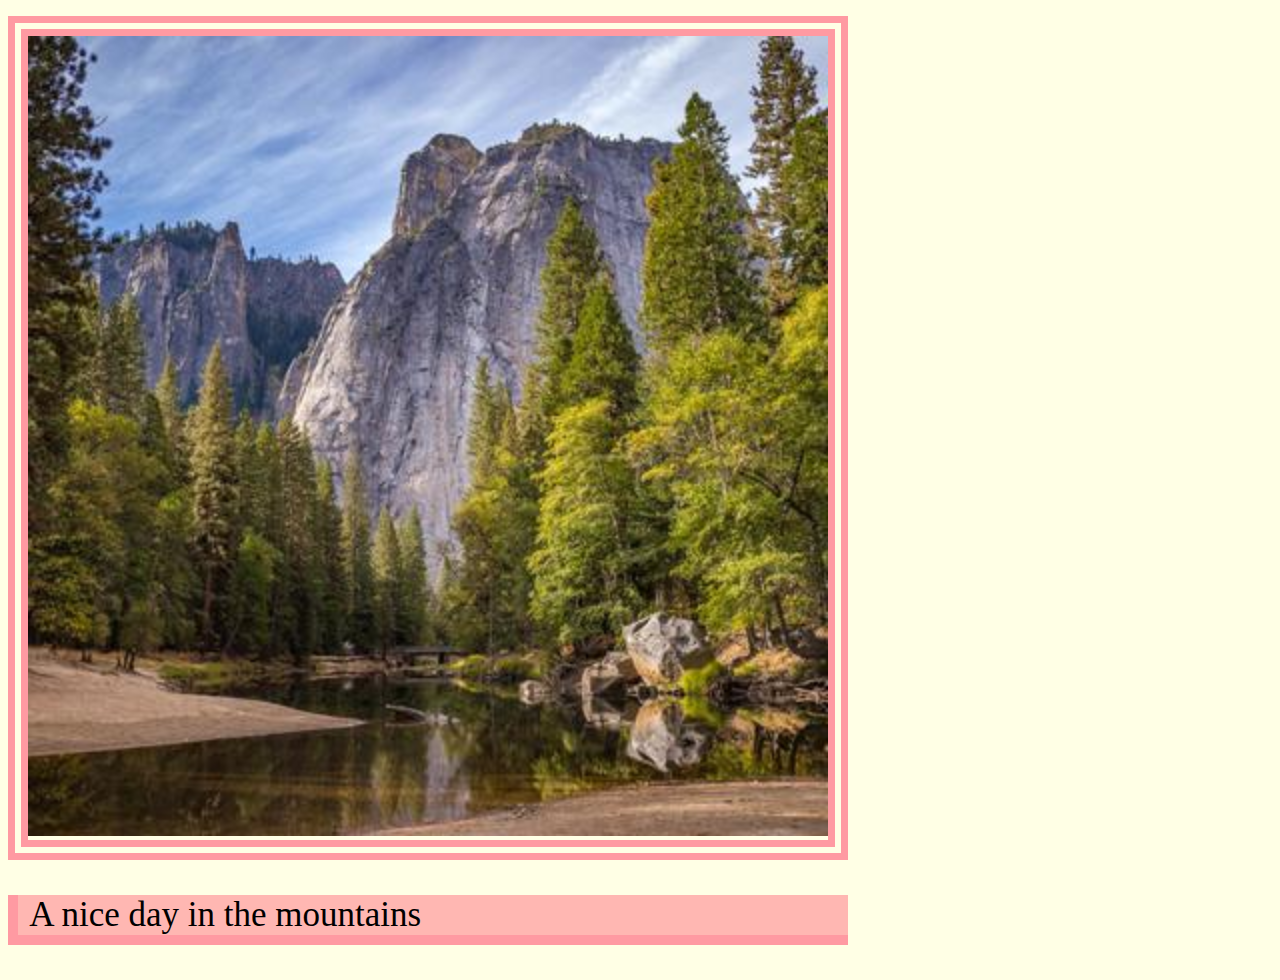
<file: index.html>
<!DOCTYPE html>
<html>
<head>
    <meta charset="UTF-8">
    <title>Заголовок</title>
    <link rel="stylesheet" type="text/css" href="style.css">
</head>
<body>
  <p id="image"> <img src="Forest.jpg" alt="Forest" width="800"></p> 
  <p id="text">A nice day in the mountains</p>
</body>
</html>
</file>
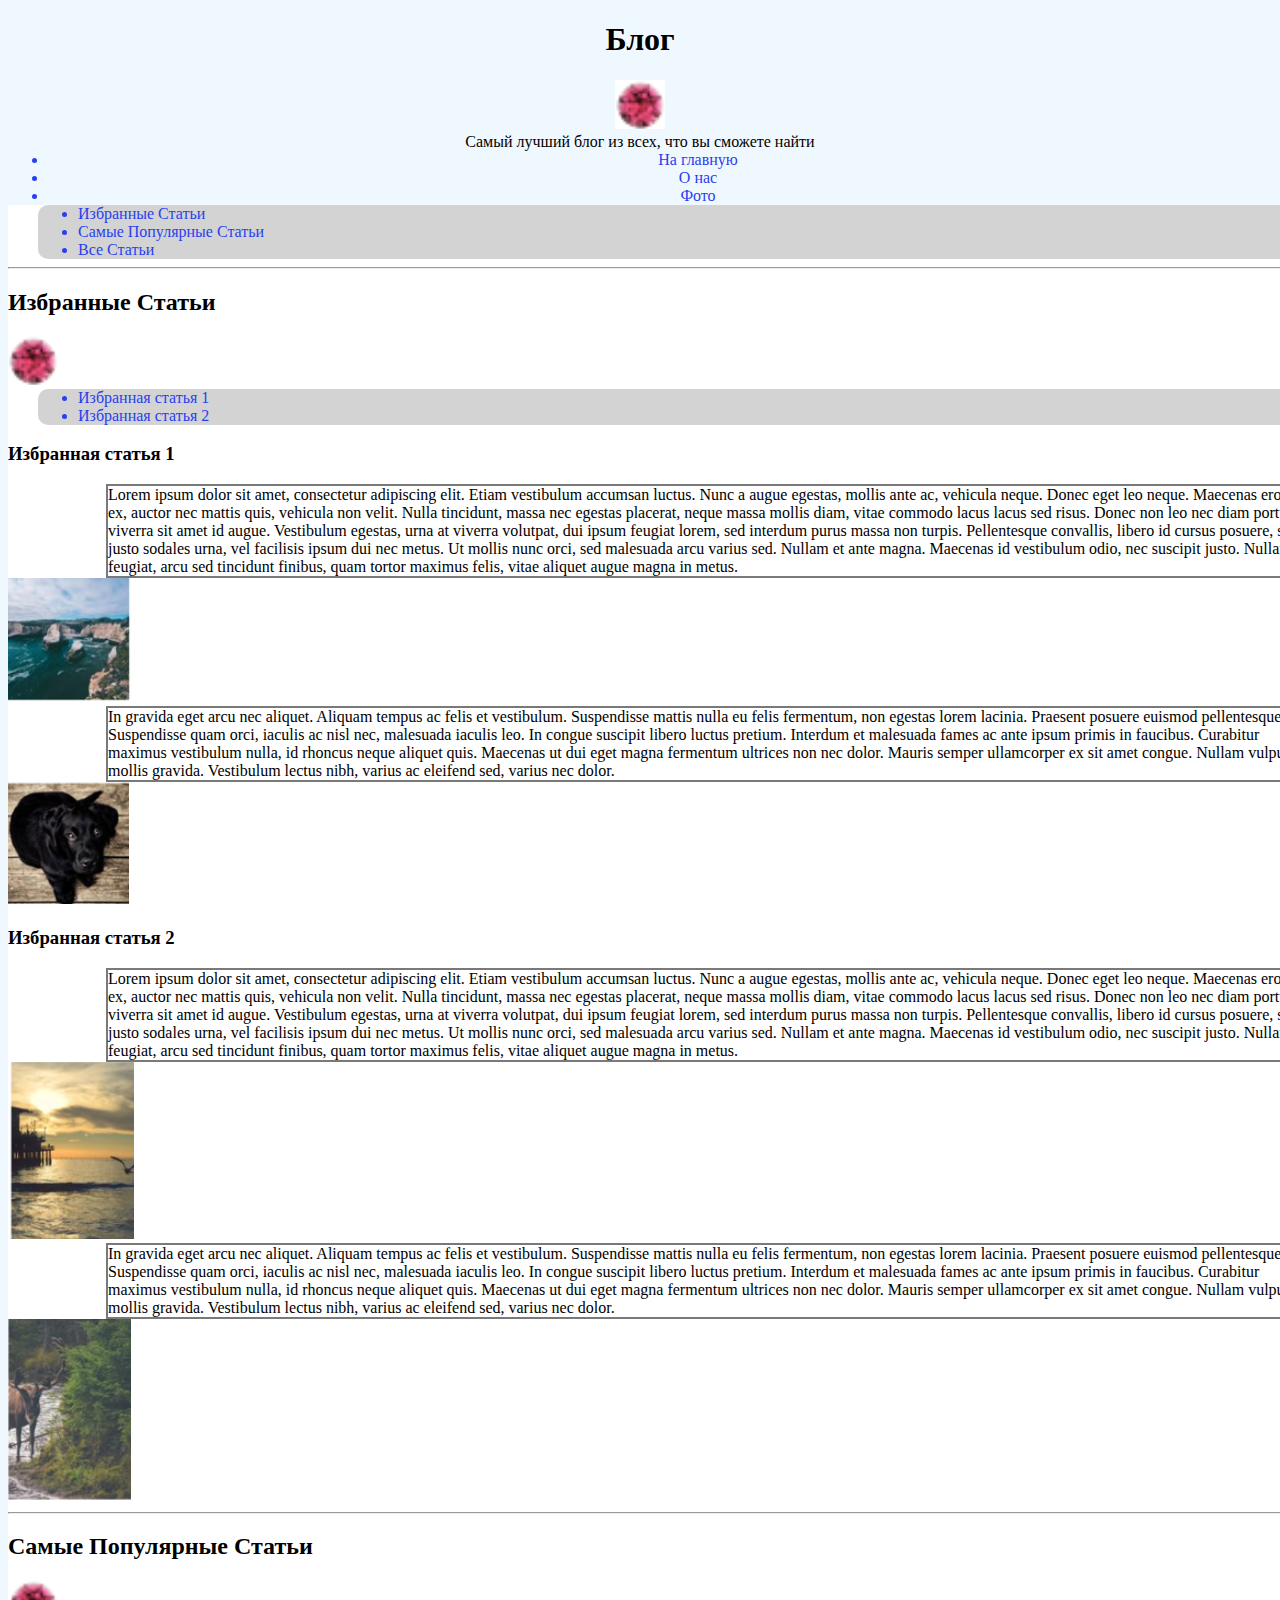
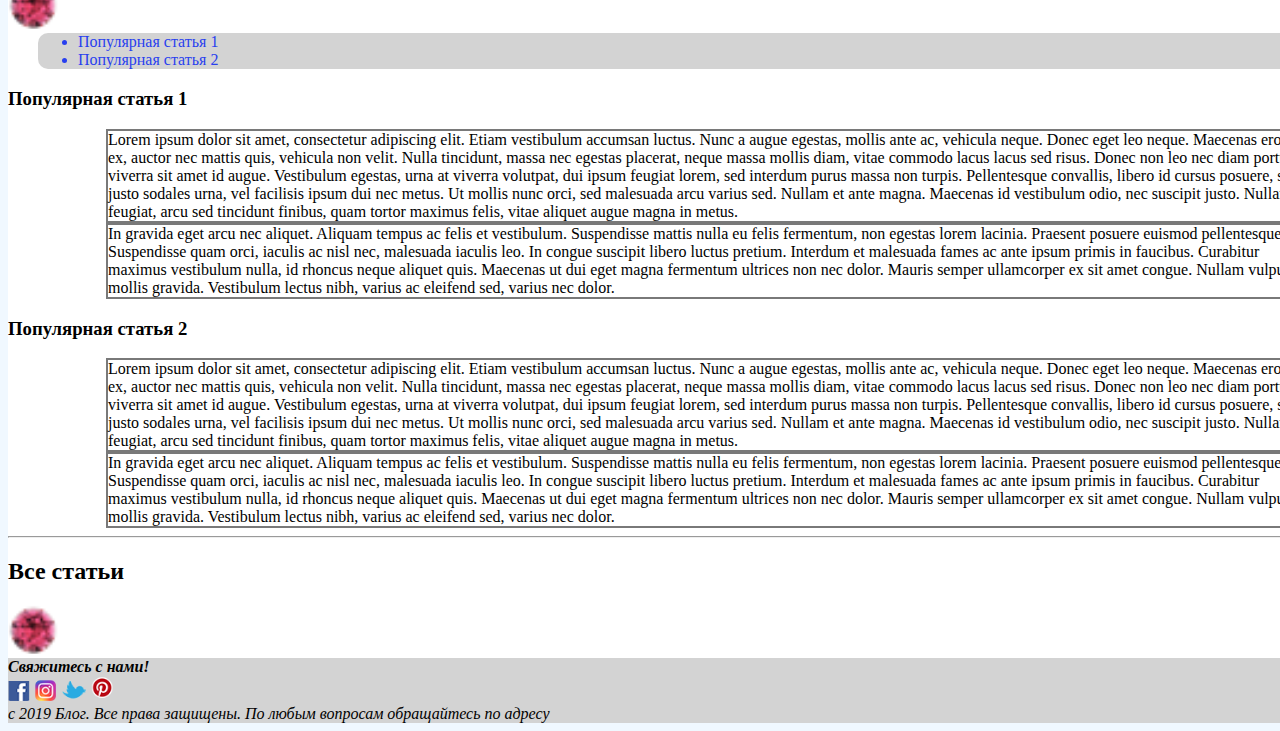
<file: HW 03-08/index.html>
<!DOCTYPE html>
<html>

<head>
    <meta charset="UTF-8">
    <title>Блог</title>
    <link rel="stylesheet" type="text/css" href="style.css">
</head>

<body>
    <div class="headd">
        <div>
            <h1>Блог</h1>
            <img src="flow.png" alt="flower">
        </div>
        <p class="nostyle">Самый лучший блог из всех, что вы сможете найти</p>

        <ul class="nocr">
            <li>На главную</li>
            <li>О нас</li>
            <li>Фото</li>
        </ul>
    </div>

    <div class="osnova">
        <ul>
            <li>Избранные Статьи</li>
            <li>Самые Популярные Статьи</li>
            <li>Все Статьи</li>
        </ul>

        <hr>
        <h2>Избранные Статьи</h2>
        <img src="flow.png" alt="flower">
        <ul>
            <li>Избранная статья 1</li>
            <li>Избранная статья 2</li>
        </ul>

        <div>
            <h3>Избранная статья 1</h3>
            <div class="float">
            <p>Lorem ipsum dolor sit amet, consectetur adipiscing elit. Etiam vestibulum accumsan luctus. Nunc a augue
                egestas, mollis ante ac, vehicula neque. Donec eget leo neque. Maecenas eros ex, auctor nec mattis quis,
                vehicula non velit. Nulla tincidunt, massa nec egestas placerat, neque massa mollis diam, vitae commodo
                lacus lacus sed risus. Donec non leo nec diam porttitor viverra sit amet id augue. Vestibulum egestas,
                urna
                at viverra volutpat, dui ipsum feugiat lorem, sed interdum purus massa non turpis. Pellentesque
                convallis,
                libero id cursus posuere, sem justo sodales urna, vel facilisis ipsum dui nec metus. Ut mollis nunc
                orci,
                sed malesuada arcu varius sed. Nullam et ante magna. Maecenas id vestibulum odio, nec suscipit justo.
                Nullam
                feugiat, arcu sed tincidunt finibus, quam tortor maximus felis, vitae aliquet augue magna in metus.</p>
                <img src="st1.png" alt="st1">
           
                <p>In gravida eget arcu nec aliquet. Aliquam tempus ac felis et vestibulum. Suspendisse mattis nulla eu
                felis
                fermentum, non egestas lorem lacinia. Praesent posuere euismod pellentesque. Suspendisse quam orci,
                iaculis
                ac nisl nec, malesuada iaculis leo. In congue suscipit libero luctus pretium. Interdum et malesuada
                fames ac
                ante ipsum primis in faucibus. Curabitur maximus vestibulum nulla, id rhoncus neque aliquet quis.
                Maecenas
                ut dui eget magna fermentum ultrices non nec dolor. Mauris semper ullamcorper ex sit amet congue. Nullam
                vulputate mollis gravida. Vestibulum lectus nibh, varius ac eleifend sed, varius nec dolor.</p>
                <img src="st2.png" alt="st2">
            </div>

        <div>
            <h3>Избранная статья 2</h3>
            <p>Lorem ipsum dolor sit amet, consectetur adipiscing elit. Etiam vestibulum accumsan luctus. Nunc a augue
                egestas, mollis ante ac, vehicula neque. Donec eget leo neque. Maecenas eros ex, auctor nec mattis quis,
                vehicula non velit. Nulla tincidunt, massa nec egestas placerat, neque massa mollis diam, vitae commodo
                lacus lacus sed risus. Donec non leo nec diam porttitor viverra sit amet id augue. Vestibulum egestas,
                urna
                at viverra volutpat, dui ipsum feugiat lorem, sed interdum purus massa non turpis. Pellentesque
                convallis,
                libero id cursus posuere, sem justo sodales urna, vel facilisis ipsum dui nec metus. Ut mollis nunc
                orci,
                sed malesuada arcu varius sed. Nullam et ante magna. Maecenas id vestibulum odio, nec suscipit justo.
                Nullam
                feugiat, arcu sed tincidunt finibus, quam tortor maximus felis, vitae aliquet augue magna in metus.</p>
                <img src="st3.png" alt="st3">
                <p>In gravida eget arcu nec aliquet. Aliquam tempus ac felis et vestibulum. Suspendisse mattis nulla eu
                felis
                fermentum, non egestas lorem lacinia. Praesent posuere euismod pellentesque. Suspendisse quam orci,
                iaculis
                ac nisl nec, malesuada iaculis leo. In congue suscipit libero luctus pretium. Interdum et malesuada
                fames ac
                ante ipsum primis in faucibus. Curabitur maximus vestibulum nulla, id rhoncus neque aliquet quis.
                Maecenas
                ut dui eget magna fermentum ultrices non nec dolor. Mauris semper ullamcorper ex sit amet congue. Nullam
                vulputate mollis gravida. Vestibulum lectus nibh, varius ac eleifend sed, varius nec dolor.</p>
                <img src="st4.png" alt="st4">
            <p class="start">Наверх</p>
        </div>
        <hr>
        <h2>Самые Популярные Статьи</h2>
        <img src="flow.png" alt="flower">
        <ul>
            <li>Популярная статья 1</li>
            <li>Популярная статья 2</li>

        </ul>



        <div>
            <h3>Популярная статья 1</h3>
            <p>Lorem ipsum dolor sit amet, consectetur adipiscing elit. Etiam vestibulum accumsan luctus. Nunc a augue
                egestas, mollis ante ac, vehicula neque. Donec eget leo neque. Maecenas eros ex, auctor nec mattis quis,
                vehicula non velit. Nulla tincidunt, massa nec egestas placerat, neque massa mollis diam, vitae commodo
                lacus lacus sed risus. Donec non leo nec diam porttitor viverra sit amet id augue. Vestibulum egestas,
                urna
                at viverra volutpat, dui ipsum feugiat lorem, sed interdum purus massa non turpis. Pellentesque
                convallis,
                libero id cursus posuere, sem justo sodales urna, vel facilisis ipsum dui nec metus. Ut mollis nunc
                orci,
                sed malesuada arcu varius sed. Nullam et ante magna. Maecenas id vestibulum odio, nec suscipit justo.
                Nullam
                feugiat, arcu sed tincidunt finibus, quam tortor maximus felis, vitae aliquet augue magna in metus.</p>
            <p>In gravida eget arcu nec aliquet. Aliquam tempus ac felis et vestibulum. Suspendisse mattis nulla eu
                felis
                fermentum, non egestas lorem lacinia. Praesent posuere euismod pellentesque. Suspendisse quam orci,
                iaculis
                ac nisl nec, malesuada iaculis leo. In congue suscipit libero luctus pretium. Interdum et malesuada
                fames ac
                ante ipsum primis in faucibus. Curabitur maximus vestibulum nulla, id rhoncus neque aliquet quis.
                Maecenas
                ut dui eget magna fermentum ultrices non nec dolor. Mauris semper ullamcorper ex sit amet congue. Nullam
                vulputate mollis gravida. Vestibulum lectus nibh, varius ac eleifend sed, varius nec dolor.</p>
        </div>

        <div>
            <h3>Популярная статья 2</h3>
            <p>Lorem ipsum dolor sit amet, consectetur adipiscing elit. Etiam vestibulum accumsan luctus. Nunc a augue
                egestas, mollis ante ac, vehicula neque. Donec eget leo neque. Maecenas eros ex, auctor nec mattis quis,
                vehicula non velit. Nulla tincidunt, massa nec egestas placerat, neque massa mollis diam, vitae commodo
                lacus lacus sed risus. Donec non leo nec diam porttitor viverra sit amet id augue. Vestibulum egestas,
                urna
                at viverra volutpat, dui ipsum feugiat lorem, sed interdum purus massa non turpis. Pellentesque
                convallis,
                libero id cursus posuere, sem justo sodales urna, vel facilisis ipsum dui nec metus. Ut mollis nunc
                orci,
                sed malesuada arcu varius sed. Nullam et ante magna. Maecenas id vestibulum odio, nec suscipit justo.
                Nullam
                feugiat, arcu sed tincidunt finibus, quam tortor maximus felis, vitae aliquet augue magna in metus.</p>
            <p>In gravida eget arcu nec aliquet. Aliquam tempus ac felis et vestibulum. Suspendisse mattis nulla eu
                felis
                fermentum, non egestas lorem lacinia. Praesent posuere euismod pellentesque. Suspendisse quam orci,
                iaculis
                ac nisl nec, malesuada iaculis leo. In congue suscipit libero luctus pretium. Interdum et malesuada
                fames ac
                ante ipsum primis in faucibus. Curabitur maximus vestibulum nulla, id rhoncus neque aliquet quis.
                Maecenas
                ut dui eget magna fermentum ultrices non nec dolor. Mauris semper ullamcorper ex sit amet congue. Nullam
                vulputate mollis gravida. Vestibulum lectus nibh, varius ac eleifend sed, varius nec dolor.</p>

            <p class="start">Наверх</p>

        </div>
        <hr>
        <h2>Все статьи</h2>
        <img src="flow.png" alt="flower">




        <p class="start">Наверх</p>
    </div>

    <div class="end">
        <p class="nobord"><b>Свяжитесь с нами!</b></p>
        <div class="line">
            <img src="fb.png" alt="facebook">
            <img src="inst.png" alt="instagram">
            <img src="twit.png" alt="twitter">
            <img src="pn.png" alt="p">
        </div>
        <p class="nobord">с 2019 Блог. Все права защищены. По любым вопросам обращайтесь по адресу </p>

    </div>
</body>

</html>
</file>
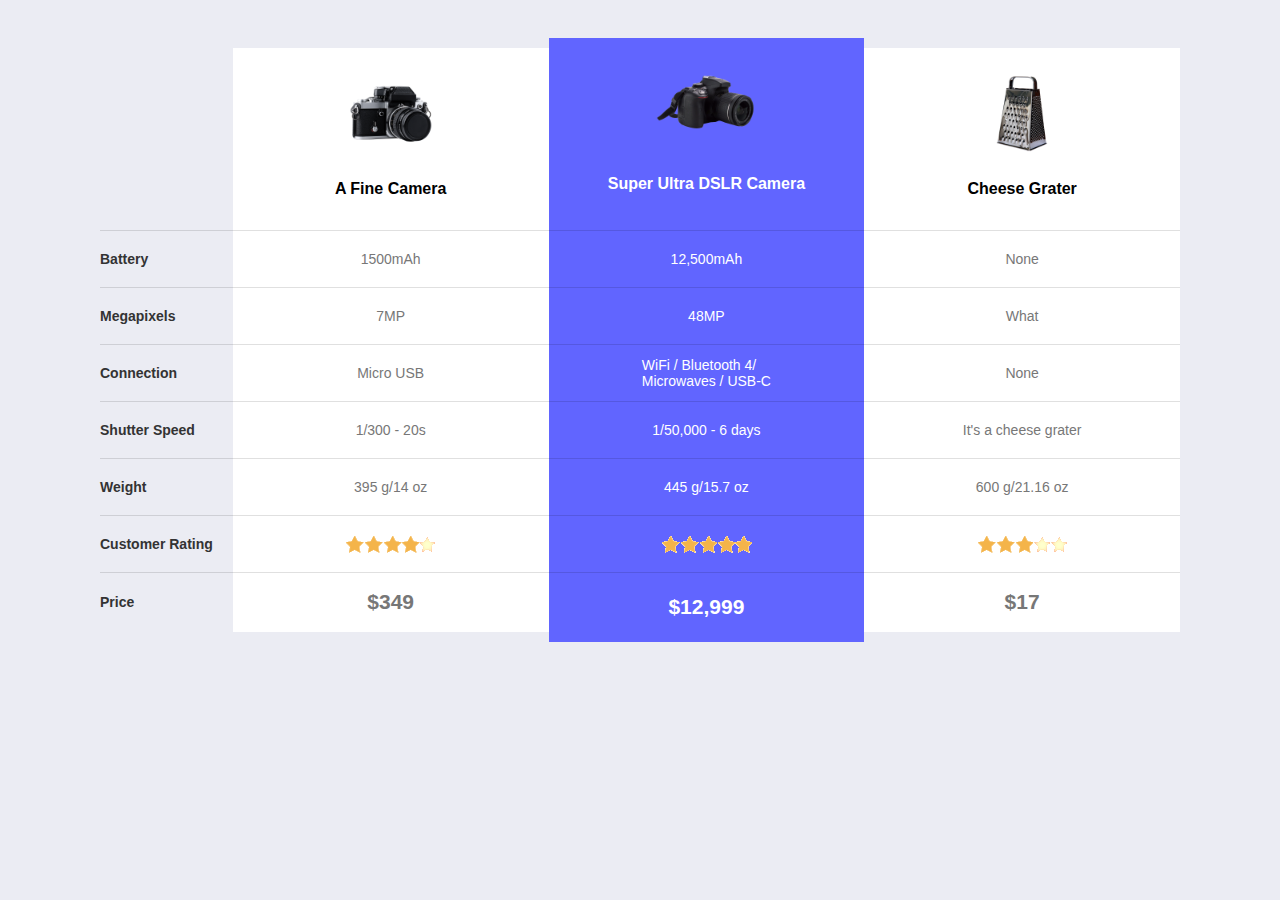
<file: HW 03-09/index.html>
<!DOCTYPE html>
<html>
  <head>
    <title>Pricing Table</title>
    <meta charset="UTF-8" />
    <link rel="stylesheet" type="text/css" href="styles.css" />
  </head>

  <body>
    <div class="container">

      <!-- First Column -->
      
      <div class="grid-label grid-label-1">Battery</div>
      <div class="grid-label grid-label-2">Megapixels</div>
      <div class="grid-label grid-label-3">Connection</div>
      <div class="grid-label grid-label-4">Shutter Speed</div>
      <div class="grid-label grid-label-5">Weight</div>
      <div class="grid-label grid-label-6">Customer Rating</div>
      <div class="grid-label grid-label-7">Price</div>

      <!-- Second Column -->

      <div class="grid-header-item grid-header-item-1">
        <img
          src="images/fine_camera.png"
          alt="a fine camera"
          class="product-image"
        />
        <h3>A Fine Camera</h3>
      </div>
      <div class="grid-item grid-item-1">1500mAh</div>
      <div class="grid-item grid-item-2">7MP</div>
      <div class="grid-item grid-item-3">Micro USB</div>
      <div class="grid-item grid-item-4">1/300 - 20s</div>
      <div class="grid-item grid-item-5">395 g/14 oz</div>
      <div class="grid-item grid-item-6"><img src="images/1.png" alt="stars"/></div>
      <div class="grid-item price grid-item-7"><h2>$349</h2></div>

      <!-- Third Column -->

      <div class="grid-header-item blue grid-header-item-2">
        <img
          src="images/super_camera.png"
          alt="super camera"
          class="product-image"
        />
        <h3 class="ultra">Super Ultra DSLR Camera</h3>
      </div>
      <div class="grid-item blue grid-item-8">12,500mAh</div>
      <div class="grid-item blue grid-item-9">48MP</div>
      <div class="grid-item blue grid-item-10">WiFi / Bluetooth 4/ <br> Microwaves / USB-C</div>
      <div class="grid-item blue grid-item-11">1/50,000 - 6 days</div>
      <div class="grid-item blue grid-item-12">445 g/15.7 oz</div>
      <div class="grid-item blue grid-item-13"><img src="images/2.png" alt="stars"/></div>
      <div class="grid-item price blue grid-item-14"><h2>$12,999</h2></div>

      <!-- Forth Column -->

      <div class="grid-header-item grid-header-item-3">
        <img
          src="images/grater.png"
          alt="grater"
          class="product-image"
        />
        <h3>Cheese Grater</h3>
      </div>
      <div class="grid-item grid-item-15">None</div>
      <div class="grid-item grid-item-16">What</div>
      <div class="grid-item grid-item-17">None</div>
      <div class="grid-item grid-item-18">It's a cheese grater</div>
      <div class="grid-item grid-item-19">600 g/21.16 oz</div>
      <div class="grid-item grid-item-20"><img src="images/3.png" alt="stars"/></div>
      <div class="grid-item price grid-item-21"><h2>$17</h2></div>
    </div>
  </body>
</html>
</file>
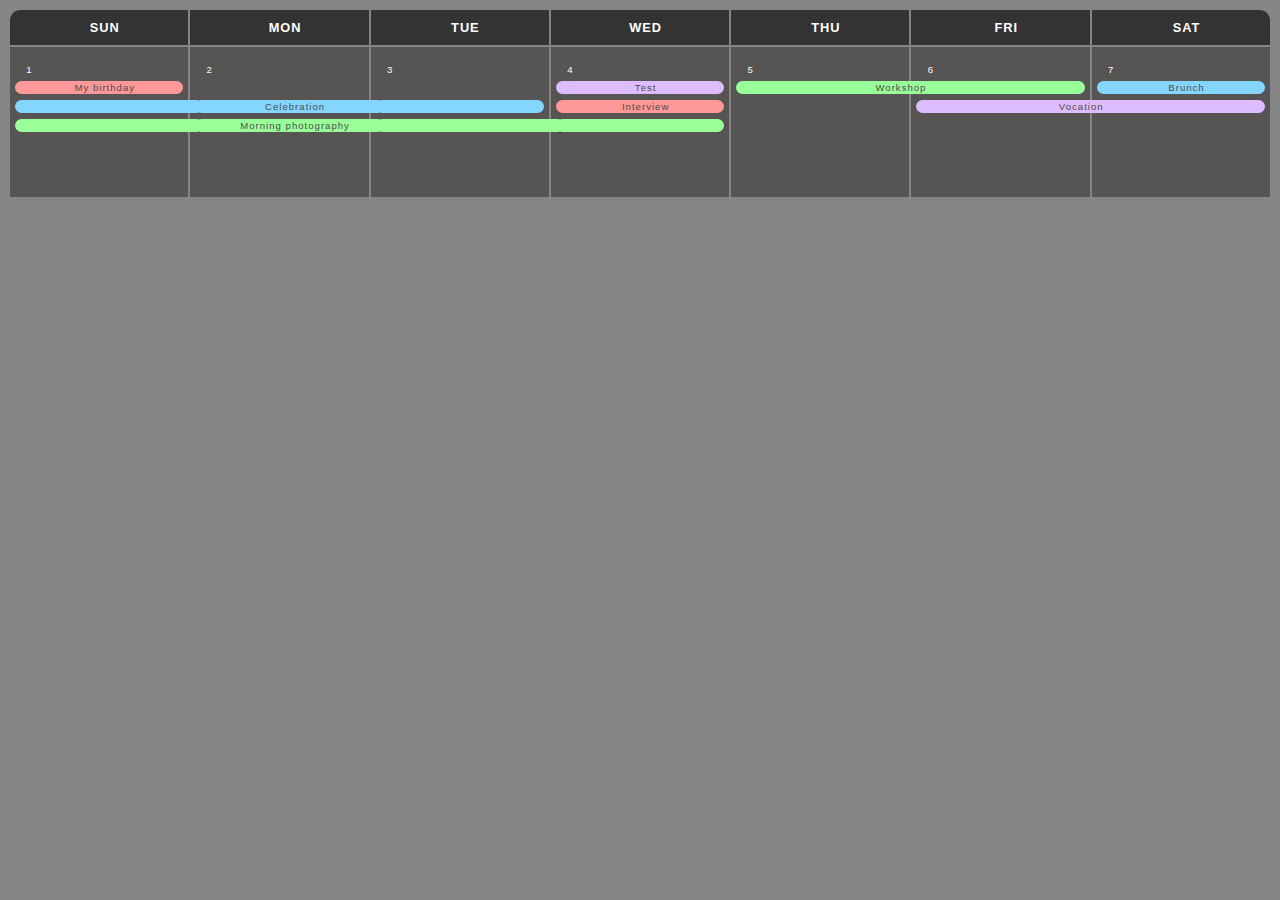
<file: HW 20-07/index.html>
<!DOCTYPE html>
<html>

<head>
    <meta charset="UTF-8">
    <title>Календарь</title>
    <link rel="stylesheet" type="text/css" href="style.css">
</head>

<body>
    <table>
        <tr>
            <th class="ugol-left"> sun </th>
            <th> mon </th>
            <th> tue</th>
            <th> wed </th>
            <th> thu</th>
            <th> fri</th>
            <th class="ugol-right"> sat</th>
        </tr>
        <tr class="fon"> 
            <td> 1
                <span class="number pink">My birthday</span>
                <span class="number blue plus"></span>
                <span class="number green plus"></span>
                <span class="number pustoi">4</span>
            </td>
            <td> 2
                <span class="number"></span>
                <span class="number blue plus">Celebration</span>
                <span class="number green plus">Morning photography</span>
                <span class="number pustoi">4</span>
            </td>
            <td> 3
                <span class="number"></span>
                <span class="number blue"></span>
                <span class="number green plus"></span>
                <span class="number pustoi">4</span>
            </td>
            <td> 4
                <span class="number siren">Test</span>
                <span class="number pink">Interview</span>
                <span class="number green"></span>
                <span class="number pustoi">4</span>
            </td>
            <td> 5
                <span class="number green wplus">Workshop</span>
                <span class="number"></span>
                <span class="number"></span>
                <span class="number pustoi">4</span>
            </td>
            <td> 6
                <span class="number green"></span>
                <span class="number siren wplus">Vocation</span>
                <span class="number"></span>
                <span class="number pustoi">4</span>
            </td>
            <td> 7
                <span class="number blue">Brunch</span>
                <span class="number siren"></span>
                <span class="number"></span>
                <span class="number pustoi">4</span>
            </td>
            
           
        </tr>
       




</body>

</html>
</file>
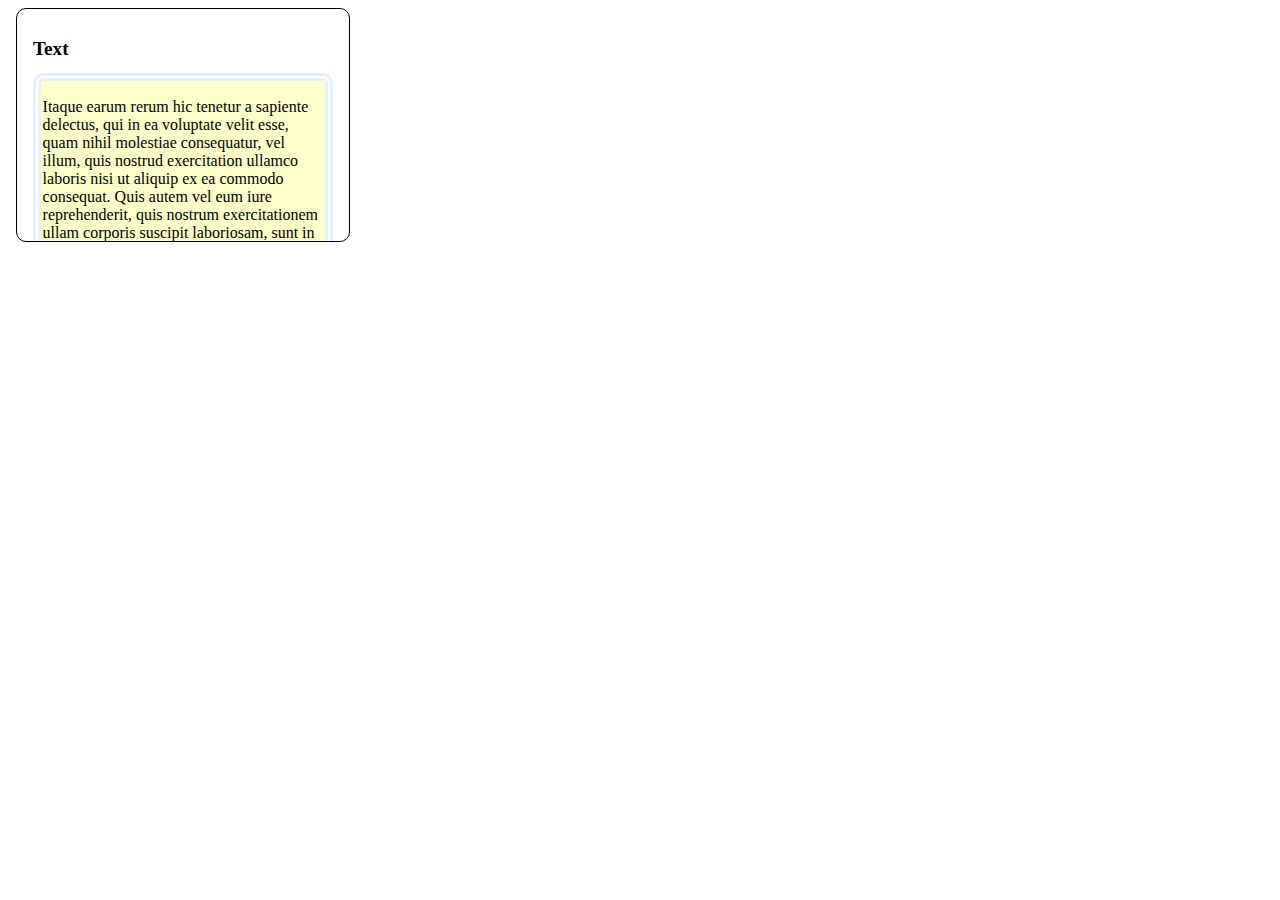
<file: hw 27-07-2/index.html>
<!DOCTYPE html>
<html>

<head>
    <meta charset="UTF-8">
    <title>Заголовок</title>
    <link rel="stylesheet" type="text/css" href="style.css">
</head>

<body>
    <div class="outer">
        <h1>Text</h1>
        <div class="inner">
           
            <p>Itaque earum rerum hic tenetur a sapiente delectus, qui in ea voluptate velit esse, quam nihil molestiae
                consequatur, vel illum, quis nostrud exercitation ullamco laboris nisi ut aliquip ex ea commodo
                consequat.

                Quis autem vel eum iure reprehenderit, quis nostrum exercitationem ullam corporis suscipit laboriosam,
                sunt in culpa qui officia deserunt mollit anim id est laborum?

                Lorem ipsum dolor sit amet, quia voluptas sit, aspernatur aut odit aut fugit, sed quia consequuntur
                magni dolores eos, qui ratione voluptatem sequi nesciunt, neque porro quisquam est, quae ab illo
                inventore veritatis et quasi architecto beatae vitae dicta sunt, explicabo.

                Lorem ipsum dolor sit amet, quis nostrum exercitationem ullam corporis suscipit laboriosam, ut et
                voluptates repudiandae sint et molestiae non recusandae? Itaque earum rerum hic tenetur a sapiente
                delectus, qui blanditiis praesentium voluptatum deleniti atque corrupti, quos dolores et quas molestias
                excepturi sint, quae ab illo inventore veritatis et quasi architecto beatae vitae dicta sunt, explicabo.
                Lorem ipsum dolor sit amet, nam libero tempore, cum soluta nobis est eligendi optio, cumque nihil
                impedit, quo minus id, quod maxime placeat, velit esse cillum dolore eu fugiat nulla pariatur? Itaque
                earum rerum hic tenetur a sapiente delectus, qui blanditiis praesentium voluptatum deleniti atque
                corrupti, quos...

            </p>

        </div>

    </div>

</body>

</html>
</file>
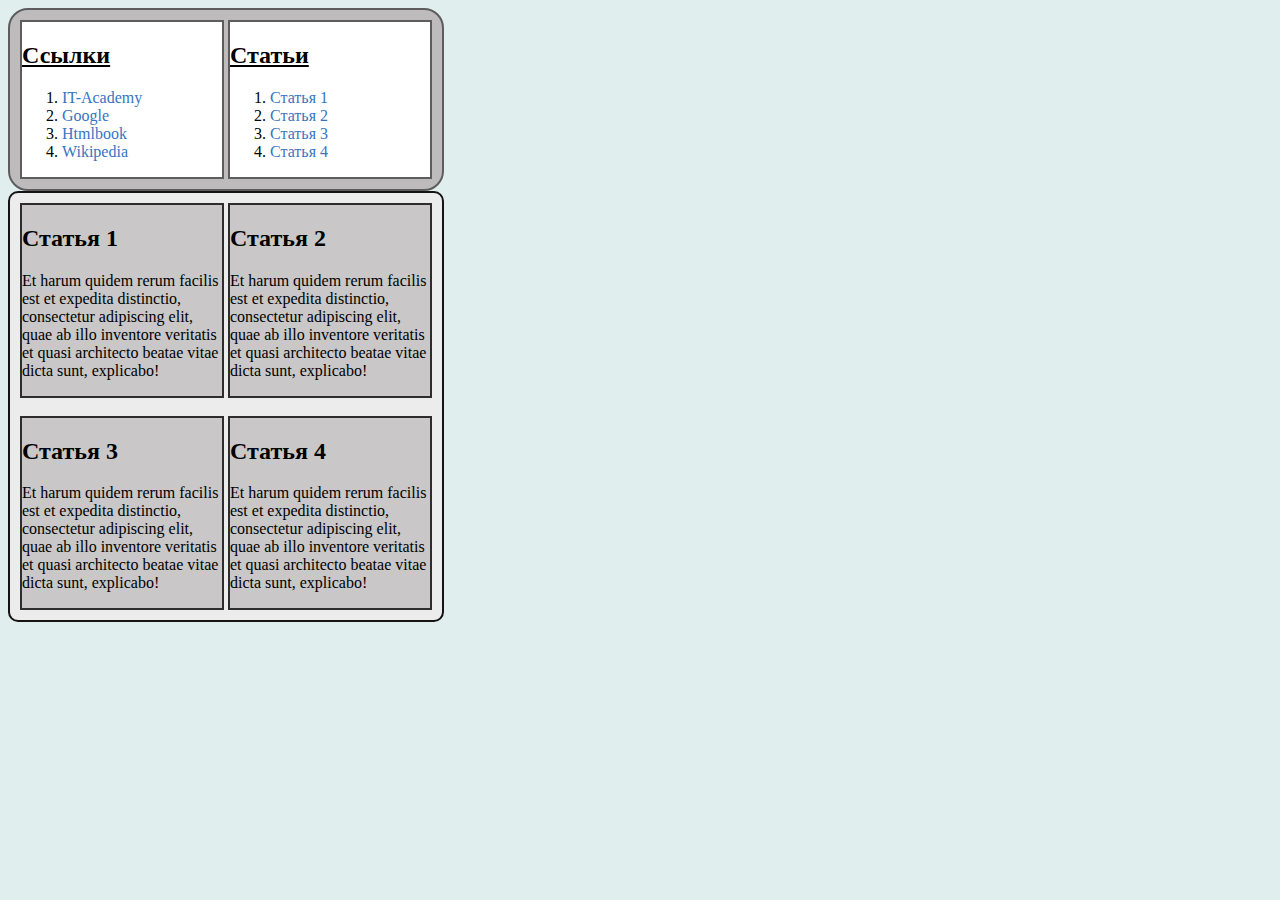
<file: HW 27-07/index.html>
<!DOCTYPE html>
<html>

<head>
    <meta charset="UTF-8">
    <title>Заголовок</title>
    <link rel="stylesheet" type="text/css" href="style.css">
</head>

<body>
    <div class="firstbl">
        <div class="links">
            <h2> Ссылки</h2>
            <ol>
                <li><a href="https://it-academy.by">IT-Academy</a></li>
                <li><a href="https://google.by">Google</a></li>
                <li><a href="http://htmlbook.albatross.vps-private.net/html/type/link">Htmlbook</a></li>
                <li><a href="https://ru.wikipedia.org/wiki/">Wikipedia</a></li>
            </ol>
        </div>

        <div class="articles">
            <h2>Статьи</h2>
            <ol>
                <li><a href="#yakor1">Статья 1</a></li>
                <li><a href="#yakor2">Статья 2</a></li>
                <li><a href="#yakor3">Статья 3</a></li>
                <li><a href="#yakor4">Статья 4</a></li>
            </ol>
        </div>
    </div>
    <br>
    <div class="secondtbl">
        <div>
            <div class="four">
                <h2 id="yakor1" class="article-header">Статья 1</h2>
                <p>Et harum quidem rerum facilis est et expedita distinctio, consectetur adipiscing
                    elit, quae ab illo inventore veritatis et quasi architecto beatae vitae dicta sunt,
                    explicabo!</p>
            </div>

            <div class="four">
                <h2 id="yakor2" class="article-header">Статья 2</h2>
                <p>Et harum quidem rerum facilis est et expedita distinctio, consectetur adipiscing
                    elit, quae ab illo inventore veritatis et quasi architecto beatae vitae dicta sunt,
                    explicabo!</p>
            </div>
        </div>
        <br>
        <div class="four">
            <h2 id="yakor3" class="article-header">Статья 3 </h2>
            <p>Et harum quidem rerum facilis est et expedita distinctio, consectetur adipiscing
                elit, quae ab illo inventore veritatis et quasi architecto beatae vitae dicta sunt,
                explicabo!</p>
        </div>

        <div class="four">
            <h2 id="yakor4" class="article-header">Статья 4</h2>
            <p>Et harum quidem rerum facilis est et expedita distinctio, consectetur adipiscing
                elit, quae ab illo inventore veritatis et quasi architecto beatae vitae dicta sunt,
                explicabo!</p>
        </div>

    </div>
</body>

</html>
</file>
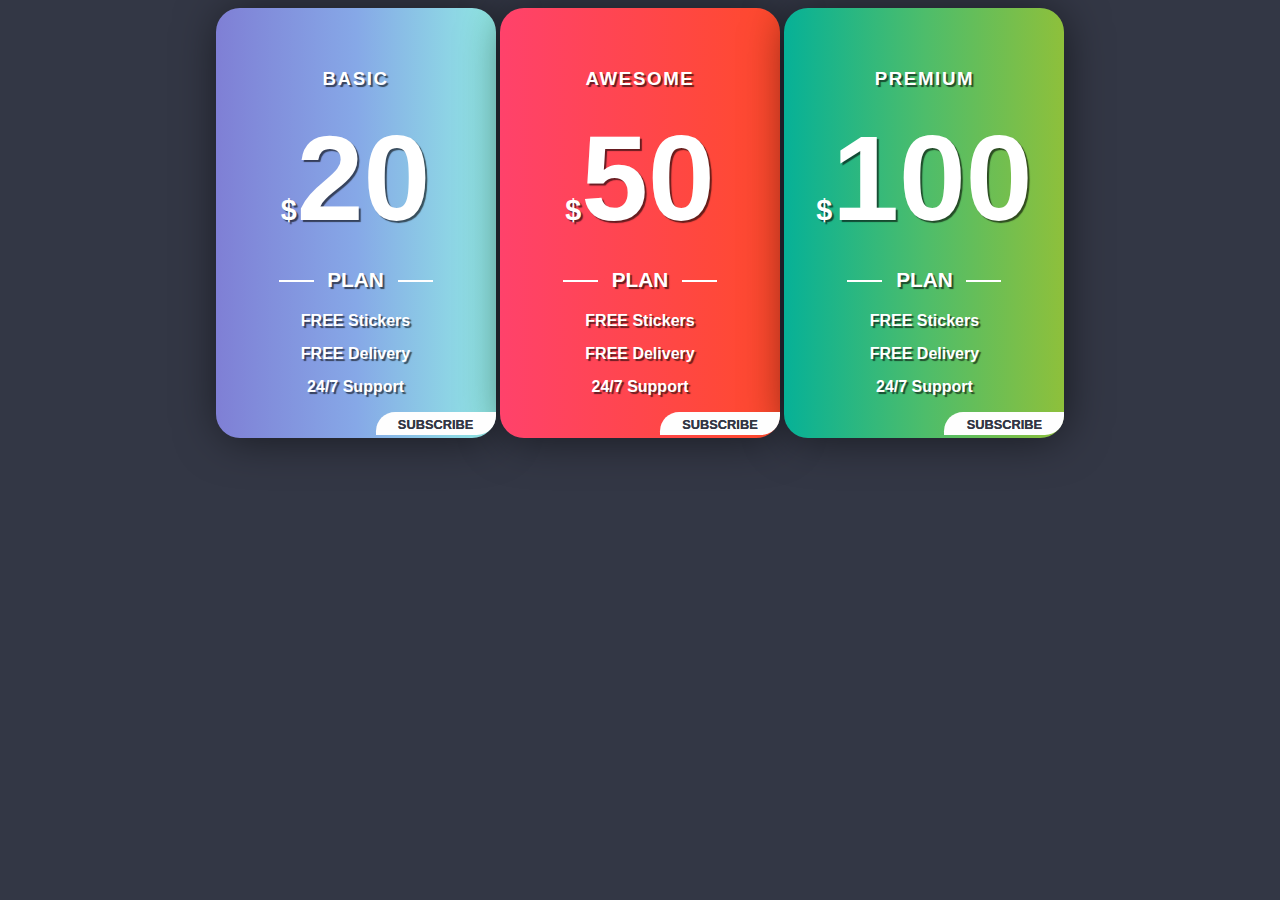
<file: HW 30-07/index.html>
<!DOCTYPE html>
<html>

<head>
    <meta charset="UTF-8">
    <title>Pricing</title>
    <link rel="stylesheet" type="text/css" href="style.css">
</head>

<body>
    <div class="card">
        <h3 class="type">basic</h3>
        <div class="price">
            <span class="dollar-sign">$</span>20
        </div>
        <p class="plan">plan</p>
        <ul class="details">
            <li> <span>Free</span> stickers</li>
            <li><span>Free</span> delivery</li>
            <li><span>24/7</span> support</li>
        </ul>
        <div>
            <p class="scb">subscribe</p>
        </div>
    </div>


    <div class="card">
        <h3 class="type">awesome</h3>
        <div class="price">
            <span class="dollar-sign">$</span>50
        </div>
        <p class="plan">plan</p>
        <ul class="details">
            <li> <span>Free</span> stickers</li>
            <li><span>Free</span> delivery</li>
            <li><span>24/7</span> support</li>
        </ul>
        <div>
            <p class="scb">subscribe</p>
        </div>
    </div>



    <div class="card">
        <h3 class="type">premium</h3>
        <div class="price">
            <span class="dollar-sign">$</span>100
        </div>
        <p class="plan">plan</p>
        <ul class="details">
            <li> <span>Free</span> stickers</li>
            <li><span>Free</span> delivery</li>
            <li><span>24/7</span> support</li>
        </ul>
        <div>
            <p class="scb">subscribe</p>
        </div>
    </div>

    

</body>

</html>
</file>
<file: style.css>
body {
    background-color: #ffffe5;
}
#image {
        border-style: double;
    border-color: #FF9AA2;
    border-width: 20px;
    width: 800px;
}
#text {
    font-size: 35px;
    border-style: none none solid solid;
    border-color: #FF9AA2;
    border-width: 10px;
    background-color: #FFB7B2;
    width: 830px;
    text-indent: 3mm;
}
</file>
<file: HW 03-08/style.css>
body {
    background-color:#F0F8FF;
    
}

.headd {
    text-align: center;
    }


  
.nostyle {
    border:none;
}
.nocr {
    background-color:#F0F8FF;
    
}
.osnova {
    background-color:#FFFFFF;
    width: 1400px;
    position: relative;
    margin: auto;
    }

    ul {
    color: #283FEF;
    background-color:#D3D3D3;
    border-radius: 10px 10px 10px 10px;
    width: 1300px;
    position: relative;
    margin: auto;
    
}

p {
    border: 2px solid #797979;
    width: 1200px;
    position: relative;
    margin: auto;
    
   }

   .start {
    background-color:#9EAACA;
    width: 60px;
    float: right;
    color: #283FEF;
    border-radius: 7px 7px 7px 7px;
    text-align: center;
   }

.line {
    display: inline-block; 
}

.end {
    margin-left: 0px;
    font-style: italic;
  }


.nobord {
border:none;
position: relative;
margin: 0px;
} 


.end {
    background-color:#D3D3D3;
}
</file>
<file: HW 03-09/styles.css>
body {
  background-color: #ebecf3;
  font-family: Roboto, sans-serif;
  color: #333;
  font-size: 14px;
}

.container {
  margin-left: auto;
  margin-right: auto;
  padding: 40px;
  max-width: 1080px;
  display: grid;
  grid-template-columns: auto 1fr 1fr 1fr;
  grid-template-rows: repeat(8, auto);
  grid-template-areas: 
  '. grid-header-item-1 grid-header-item-2 grid-header-item-3' 
  'grid-label-1 grid-item-1 grid-item-8 grid-item-15' 
  'grid-label-2 grid-item-2 grid-item-9 grid-item-16' 
  'grid-label-3 grid-item-3 grid-item-10 grid-item-17' 
  'grid-label-4 grid-item-4 grid-item-11 grid-item-18' 
  'grid-label-5 grid-item-5 grid-item-12 grid-item-19' 
  'grid-label-6 grid-item-6 grid-item-13 grid-item-20' 
  'grid-label-7 grid-item-7 grid-item-14 grid-item-21';
}

.grid-label {
  font-weight: 600;
  padding-top: 20px;
  padding-bottom: 20px;
  padding-right: 20px;
  border-top: rgba(0, 0, 0, 0.12) 1px solid;
  display: grid;
  align-items: center;
}

.grid-header-item {
  padding: 16px;
  background-color: #fff;
  color: #000;
  display: grid;
  justify-items: center;
}

.grid-item {
  display: grid;
  justify-items: center;
  align-items: center;
  border-top: rgba(0, 0, 0, 0.12) 1px solid;
  background-color: #fff;
  color: #777;
}

.blue {
  background-color: #6165ff;
  color: #fff;
}

.grid-header-item.blue {
  margin-top: -10px;
}

.price.blue {
  margin-bottom: -10px;
}

.product-image {
  width: 100px;
}

h3 {
  font-size: 16px;
  font-weight: 600;
}

.grid-label-1 {
  grid-area: grid-label-1;
}

.grid-label-2 {
  grid-area: grid-label-2;
}

.grid-label-3 {
  grid-area: grid-label-3;
}

.grid-label-4 {
  grid-area: grid-label-4;
}

.grid-label-5 {
  grid-area: grid-label-5;
}

.grid-label-6 {
  grid-area: grid-label-6;
}

.grid-label-7 {
  grid-area: grid-label-7;
}

.grid-header-item-1 {
  grid-area: grid-header-item-1;
}

.grid-header-item-2 {
  grid-area: grid-header-item-2;
}

.grid-header-item-3 {
  grid-area: grid-header-item-3;
}

.grid-item-1 {
  grid-area: grid-item-1;
}

.grid-item-2 {
  grid-area: grid-item-2;
}

.grid-item-3 {
  grid-area: grid-item-3;
}

.grid-item-4 {
  grid-area: grid-item-4;
}

.grid-item-5 {
  grid-area: grid-item-5;
}

.grid-item-6 {
  grid-area: grid-item-6;
}

.grid-item-7 {
  grid-area: grid-item-7;
}

.grid-item-8 {
  grid-area: grid-item-8;
}

.grid-item-9 {
  grid-area: grid-item-9;
}

.grid-item-10 {
  grid-area: grid-item-10;
}

.grid-item-11 {
  grid-area: grid-item-11;
}

.grid-item-12 {
  grid-area: grid-item-12;
}

.grid-item-13 {
  grid-area: grid-item-13;
}

.grid-item-14 {
  grid-area: grid-item-14;
}

.grid-item-15 {
  grid-area: grid-item-15;
}

.grid-item-16 {
  grid-area: grid-item-16;
}

.grid-item-17 {
  grid-area: grid-item-17;
}

.grid-item-18 {
  grid-area: grid-item-18;
}

.grid-item-19 {
  grid-area: grid-item-19;
}

.grid-item-20 {
  grid-area: grid-item-20;
}

.grid-item-21 {
  grid-area: grid-item-21;
}

@media (max-width: 991px) {
  body {
    background-color: white;
  }

  .container {
    grid-template-columns: repeat(3, 1fr);
    grid-template-rows: repeat(15, auto);
    grid-template-areas: 
    'grid-header-item-1 grid-header-item-2 grid-header-item-3'
    'grid-label-1 . .'
    'grid-item-1 grid-item-8 grid-item-15'
    'grid-label-2 . .'
    'grid-item-2 grid-item-9 grid-item-16'
    'grid-label-3 . .'
    'grid-item-3 grid-item-10 grid-item-17'
    'grid-label-4 . .'
    'grid-item-4 grid-item-11 grid-item-18'
    'grid-label-5 . .'
    'grid-item-5 grid-item-12 grid-item-19'
    'grid-label-6 . .'
    'grid-item-6 grid-item-13 grid-item-20'
    'grid-label-7 . .'
    'grid-item-7 grid-item-14 grid-item-21';
    max-width: 500px;
    border: rgba(0, 0, 0, 1) 1px solid;
    background-color: #ebecf3;
  }
      
    .grid-header-item {
      background-color: #ebecf3;
      color: #000;
      padding: 0px;
      justify-items: left;
      padding-left: 10px;
    }
    .ultra {
      color: #000;
    }
     
    .grid-label {
      border-top: none;
      justify-items: left;
      padding-left: 10px;
      
      }
    .grid-header-item.blue {
      margin-top: 0px;
    }
    
    .price.blue {
      margin-bottom: 0px;
    }
    
    .grid-item {
      border-top: rgba(0, 0, 0, 1) 1px solid;
      background-color: #EBECF3;
      color: #777;
      justify-items: left;
      padding-top: 20px;
      padding-left: 10px;
      
    }
    
    .blue {
      background-color: white;
      color: #777;
      
    }
    .price {
      color: #000;
    }
  
}


@media (max-width: 700px) {
  body {
    background-color: black;
  }

  .container {
    grid-template-columns: repeat(3, 1fr);
    grid-template-rows: repeat(15, auto);
    grid-template-areas: 
    'grid-header-item-1 grid-header-item-2 grid-header-item-3'
    '. grid-label-1 .'
    'grid-item-1 grid-item-8 grid-item-15'
    '. grid-label-2 .'
    'grid-item-2 grid-item-9 grid-item-16'
    '. grid-label-3 .'
    'grid-item-3 grid-item-10 grid-item-17'
    '. grid-label-4 .'
    'grid-item-4 grid-item-11 grid-item-18'
    '. grid-label-5 .'
    'grid-item-5 grid-item-12 grid-item-19'
    '. grid-label-6 .'
    'grid-item-6 grid-item-13 grid-item-20'
    '. grid-label-7 .'
    'grid-item-7 grid-item-14 grid-item-21';
   
    border: rgba(0, 0, 0, 1) 1px solid;
    background-color: #ebecf3;
  }
      
    .grid-header-item {
      background-color: #ebecf3;
      color: #000;
      padding: 0px;
          }
    .ultra {
      color: #000;
    }
     
    .grid-label {
      border-top: none;
      justify-items: center;
         
      }
    .grid-header-item.blue {
      margin-top: 0px;
    }
    
    .price.blue {
      margin-bottom: 0px;
    }
    
    .grid-item {
      border-top: rgba(0, 0, 0, 1) 1px solid;
      background-color: #EBECF3;
      color: #777;
      padding-top: 20px;
      justify-items: center;
      
      
     
    }
    
    .blue {
      background-color: #EBECF3;
      color: #777;
      
    }
    .price {
      color: #000;
    }
  
}
</file>
<file: HW 20-07/style.css>
body {

    background-color: rgb(133, 133, 133);
}

table {
    width: 100%;
    letter-spacing: 1px;
    color: white;
    font-family: Arial;
    text-indent: 3mm;
    font-size: 0.6pc;
    
    }

th {
    text-transform: uppercase;
    background-color: rgb(51, 51, 51);
    padding: 10px;
    font-size: 0.8pc;
   
}

.ugol-left {
    border-radius: 10px 0px 0px 0px;
}
.ugol-right {
    border-radius: 0px 10px 0px 0px;
}

th, td {
    width: 12%;
        }

td {
    padding: 0px 5px 0px 5px;
}

.number {
    display: block;
    padding-top: 1px;
    padding-bottom: 1px;
    height: 11px;
    margin-top: 6px;
    margin-bottom: 6px;
        }

.fon {
    height: 150px;
    background-color: rgb(87, 84, 84);
}

.pustoi {
    display: block;
    margin-top: 30px;
    color: rgb(87, 84, 84);
}

.pink {
background-color: rgb(255, 153, 153);
color: rgb(76, 76, 76);
border-radius: 10px;
text-align: center;
}

.blue {
background-color: rgb(133, 214, 255);
color: rgb(76, 76, 76);
border-radius: 10px;
text-align: center;
}

.green {
    background-color: rgb(153, 255, 153);
    color: rgb(76, 76, 76);
    border-radius: 10px;
    text-align: center;
} 

.siren {
    background-color: rgb(222, 189, 255);
    color: rgb(76, 76, 76);
    border-radius: 10px;
    text-align: center;
} 

.plus {
    margin-right: -20px;
}

.wplus {
    margin-right: -150px;
}
</file>
<file: hw 27-07-2/style.css>
h1 {
font-size: 1.2em;
padding-bottom: 0px;
}

.outer {
    width: 300px;
    height: 200px;
    border: black 1px solid;
    border-radius: 10px;
    background-color: rgb(255, 255, 255);
    padding: 1em;
    margin: 0.5em 0.5em 0 0.5em;
    background-image: url(http://i.imgur.com/cHFidPz.png);
    background-repeat: no-repeat;
    background-position:  0em 0.5em;
    overflow: auto;
}

.inner {
    height: 100%;
    overflow: auto;
    padding: 0.5em 3.5em 0.5em 0.5em;
    background-color: #ffc;
    border-radius: 10px;
    border: 0.5em double rgba(0,102,255,.1);
    padding: 0.1em;
    background-attachment: local;
    
}
</file>
<file: HW 27-07/style.css>
body {
    background-color: rgb(224, 238, 238);
}

.firstbl {
background-color: rgb(189, 187, 187);
border: 2px solid rgb(94, 93, 93);
border-radius: 20px;
display: inline-block;
padding: 10px;
}

.secondtbl {
    background-color: rgb(236, 236, 236);
    border: 2px solid rgb(22, 19, 19);
    border-radius: 10px;
    display: inline-block;
    padding: 10px;
    }

.links, .articles {
    background-color: white;
    display: inline-block;
    width: 200px;
    border: 2px solid rgb(94, 93, 93);
}

.links h2, .articles h2 {
    text-decoration: underline;
}

.four {
    background-color: rgb(201, 199, 199);
    display: inline-block;
    width: 200px;
    border: 2px solid rgb(46, 45, 45);
}

a {
    text-decoration: none;
}

a:link {
    color: rgb(56, 116, 194);
}
a:visited {
    color:rgb(56, 116, 194);
}
a:hover {
    color: rgb(56, 116, 194);
    text-decoration: underline;
}

a:active {
    color:rgb(149, 150, 151);
}

.article-header:target { 
    text-decoration: underline;
    font-style: oblique;
}
</file>
<file: HW 30-07/style.css>
body {
    background: #333745;
    color: white;
    font-family: "open sans", sans-serif;
    text-transform: uppercase;
    text-align: center;
    font-weight: bold;
    text-shadow: 2px 2px 1px rgba(0, 0, 0, 0.6);
}

.card {
    width: 220px;
    height: 370px;
    border-radius: 1.5em;
    padding: 30px;
    box-shadow: 2px 2px 46px -4px rgba(0, 0, 0, 0.6);
    display: inline-block 
  
  
}
.card:nth-child(1) {
    background: linear-gradient(to left, #91eae4, #86a8e7, #7f7fd5);
}

.card:nth-child(2) {
    background: linear-gradient(to left, #FF4A2B, #FF464C, #FF426B);
}

.card:nth-child(3) {
    background: linear-gradient(to left, #8EC03B, #4DBD6B, #06B197);
}

.card .type {
letter-spacing: 0.1rem;
margin-top: 30px;

}

.card .price {
font-size: 7.5rem;
}

.card .price .dollar-sign{
    font-size: 1.8rem;
    }

  .card .plan {
    font-size: 1.3rem;
    position: relative;

    }

    .card .plan::before, .card .plan::after {
        content:"";
        width: 35px;
        height: 2px;
        background: white;
        position: absolute;
        bottom: 40%;
        
    }

    .card .plan::before {
     
        left: 15%;
    }
    .card .plan::after {
     
        right: 15%;
    }

    .card .details {
        list-style: none;
        padding: 0%;
        text-transform: capitalize;
    }

    .card .details span{
      
        text-transform: uppercase;
    }

    .card .details li {
        margin: 15px 0px;
    }

    .scb {
        background-color: rgba(254, 254, 254);
        color: rgba(51, 55, 69);
        text-shadow: 0px 0px 0px;
        border-radius: 1.5em 0em 1.5em 0em ;
        text-align: center;
        width: 120px;
        height: 18px;
        position: relative;
        left: 130px;
        font-size: 0.8rem;
        padding-top: 5px;
    }
</file>
